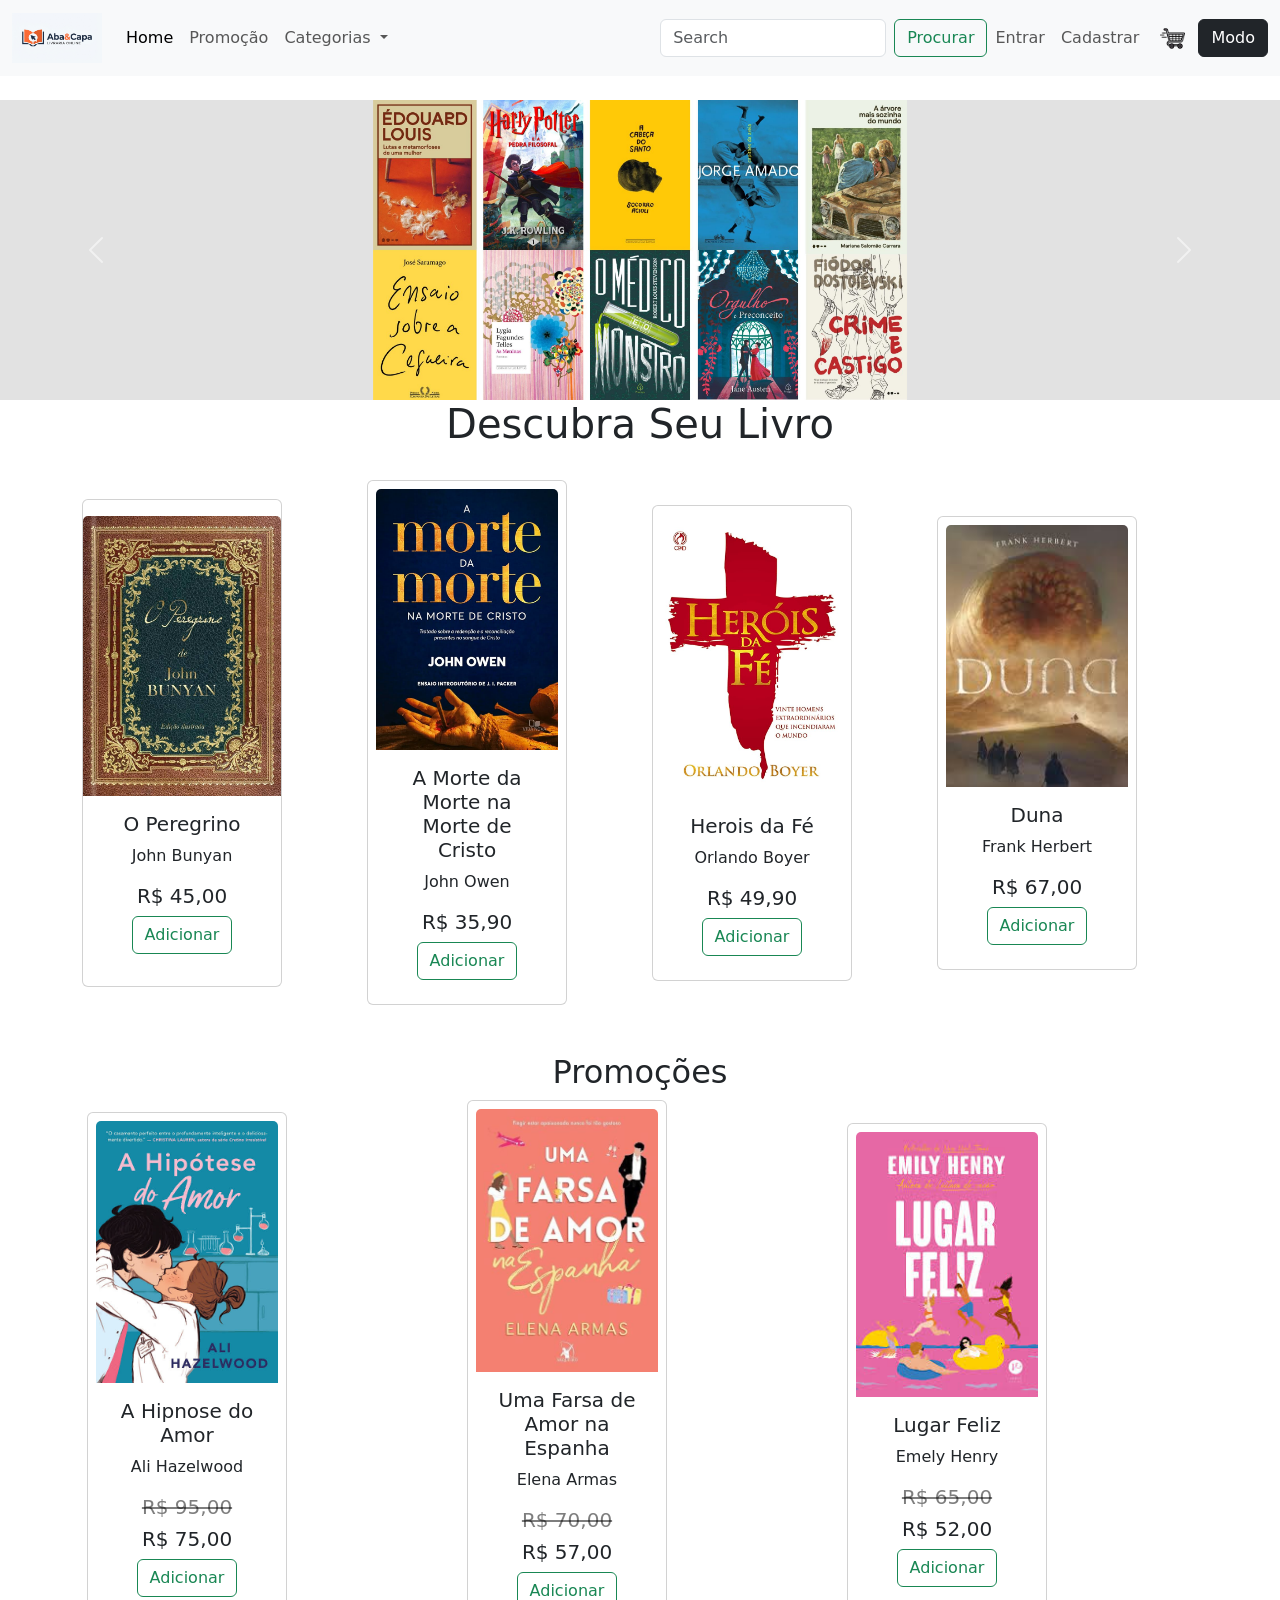
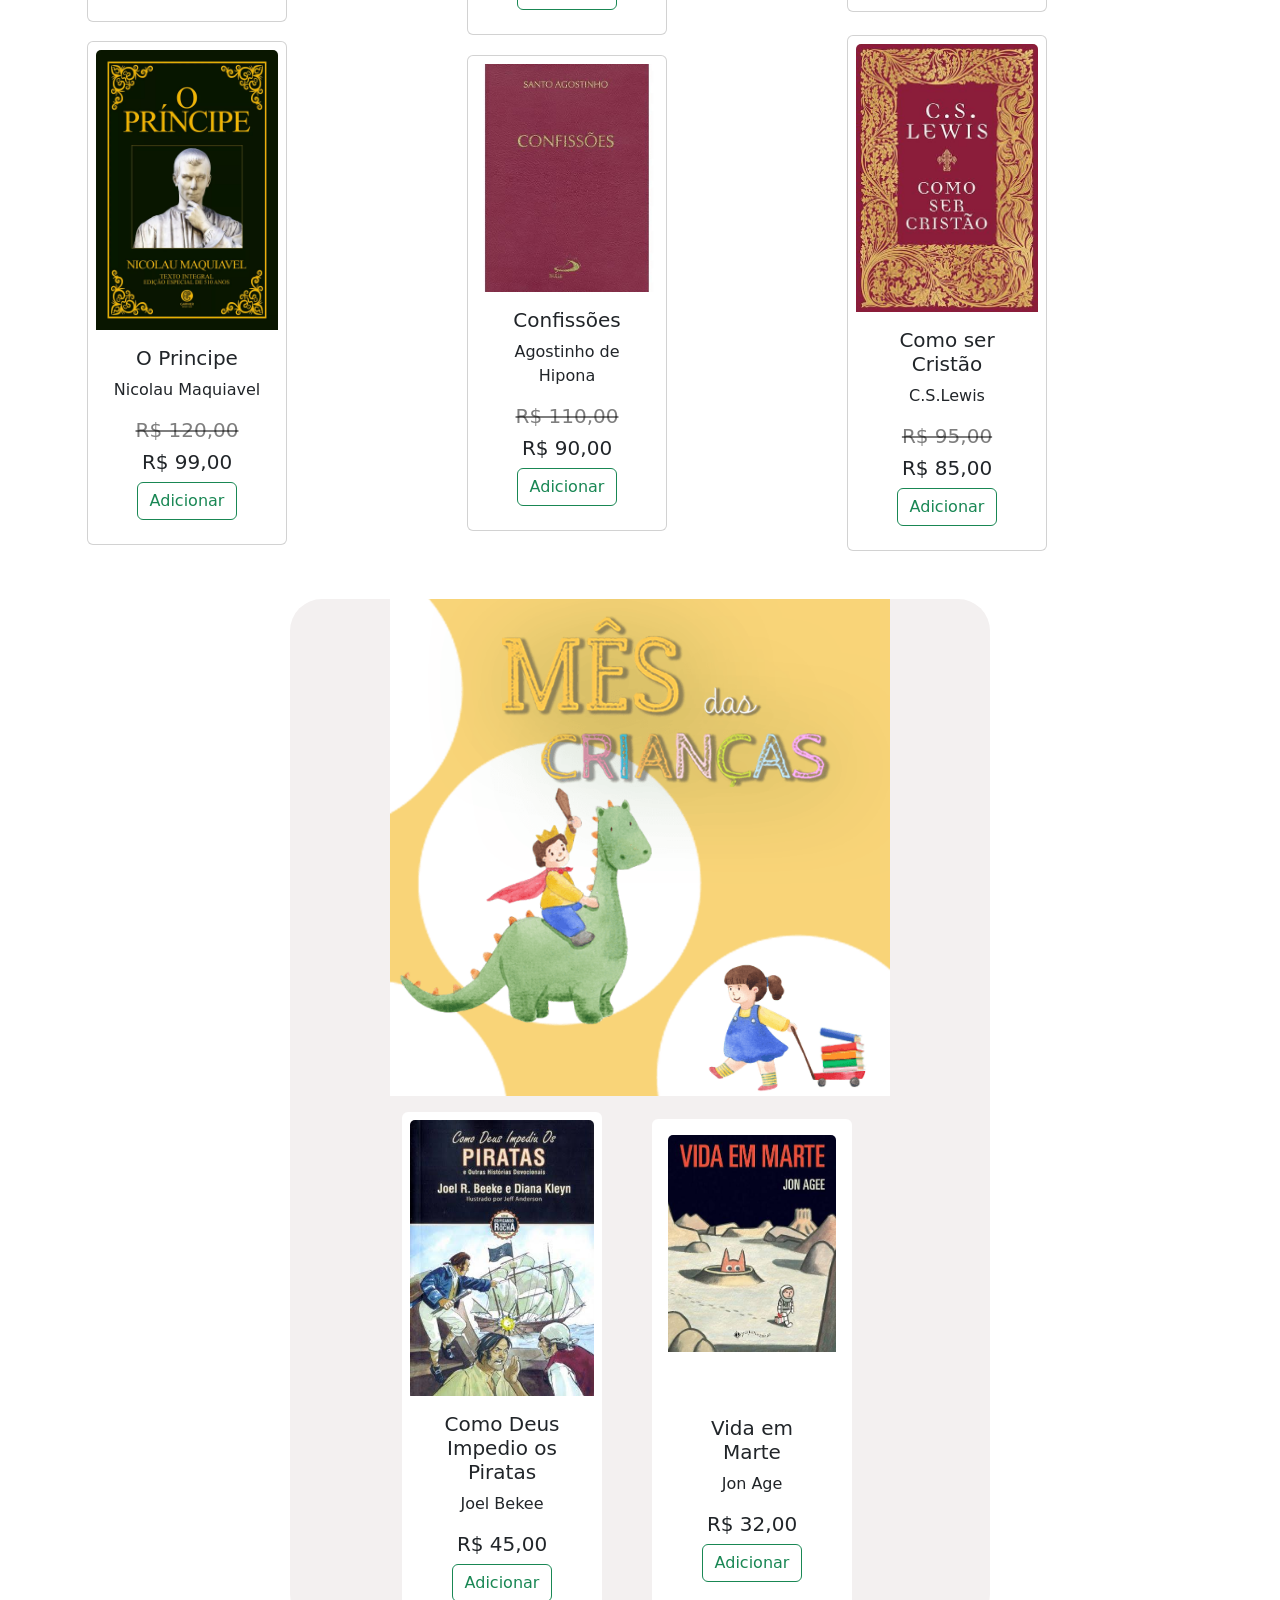
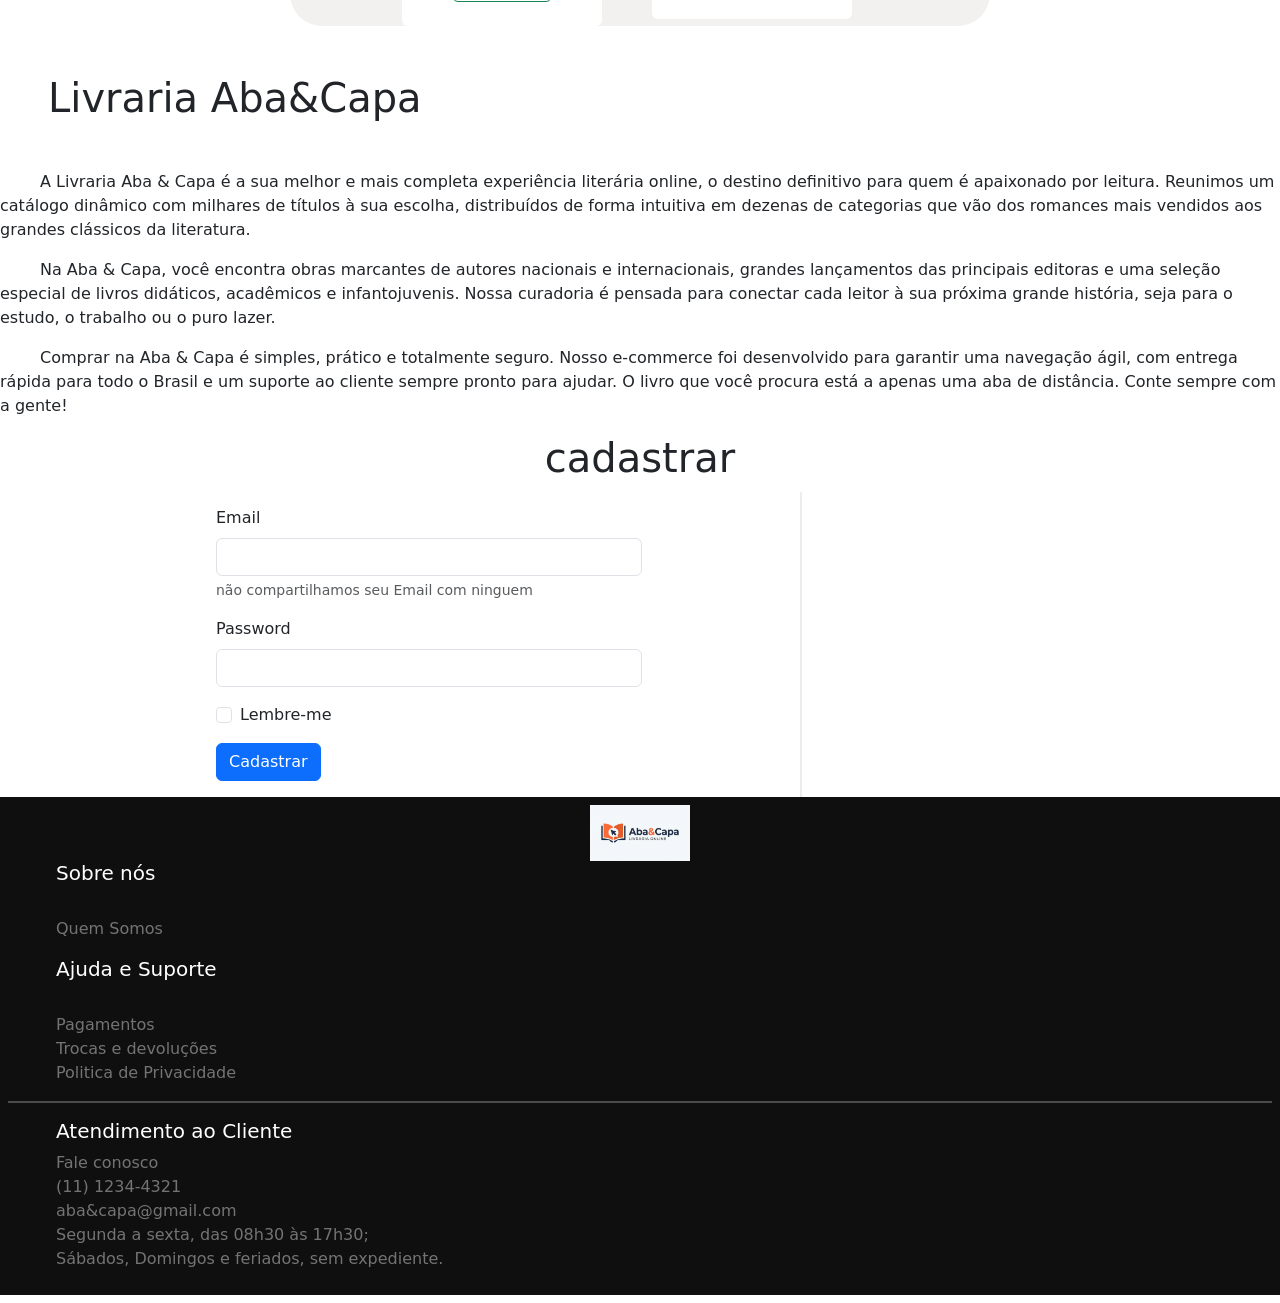
<file: livraria/index.html>
<!DOCTYPE html>
<html lang="pt-br" id="dark" data-bs-theme= "light">
  <head>
    <meta charset="utf-8" />
    <meta name="viewport" content="width=device-width, initial-scale=1" />
    <title>Livraria online Aba&Capa</title>
    <link rel="stylesheet" href="style.css">
    <link
      href="https://cdn.jsdelivr.net/npm/bootstrap@5.3.8/dist/css/bootstrap.min.css"
      rel="stylesheet"
      integrity="sha384-sRIl4kxILFvY47J16cr9ZwB07vP4J8+LH7qKQnuqkuIAvNWLzeN8tE5YBujZqJLB"
      crossorigin="anonymous"
    />
  </head>
  <body>
    <header class="fixed-top">
      <nav class="navbar navbar-expand-lg bg-body-tertiary">
        <div class="container-fluid">
          <a class="navbar-brand" href="#"
            ><img src="imgs/logo livraria.jpg" alt="logo" width="90"
          /></a>
          <div class="collapse navbar-collapse" id="navbarSupportedContent">
            <ul class="navbar-nav me-auto mb-2 mb-lg-0">
              <li class="nav-item">
                <a class="nav-link active" aria-current="page" href="#home">Home</a>
              </li>
              <li class="nav-item">
                <a class="nav-link" href="#promoção">Promoção</a>
              </li>
              <li class="nav-item dropdown">
                <a
                  class="nav-link dropdown-toggle"
                  href="#"
                  role="button"
                  data-bs-toggle="dropdown"
                  aria-expanded="false"
                >
                  Categorias
                </a>
                <ul class="dropdown-menu">
                  <li><a class="dropdown-item" id="ficção" href="ficçãocientifica.html" target="_blank">Ficção Cientifica</a></li>
                  <li><a class="dropdown-item" href="teologia.html" target="_blank">Teologia</a></li>
                  <li><a class="dropdown-item" href="romance.html" target="_blank">Romance</a></li>
                  <li><a class="dropdown-item" href="filosofia.html" target="_blank">Filosofia</a></li>
                </ul>
              </li>
            </ul>
  
            <form class="d-flex" role="search">
              <input
                class="form-control me-2"
                id="search-input"
                type="search"
                placeholder="Search"
                aria-label="Search"
              />
              <button class="btn btn-outline-success" type="submit">
                Procurar
              </button>
            </form>
            <ul class="navbar-nav me-start mb-2 mb-lg-0">
              <li class="nav-item">
                <a class="nav-link" href="#">Entrar</a>
              </li>
  
              <li class="nav-item">
                <a class="nav-link" href="#cadastrar">Cadastrar</a>
              </li>
            </ul>
            <!--garantia-->

            <button class="btn btn-light" data-bs-toggle="offcanvas" data-bs-target="#painellateral">
                <img src="imgs/carrinhoscompras.png" class="img-fluid" alt="..." style="width: 25px">
              </button>
            
              <button id="botaomodo" class="btn btn-dark">Modo</button>

          </div> <!--div certa-->
        </div>
      </nav>
    </header> 

    <!-- carrossel-->
  
    <section style="margin-top: 100px" id="home">
      <div id="carouselExample" class="carousel slide text-center" style="background-color: rgba(71, 70, 70, 0.158)">
        <div class="carousel-inner">
  
          <div class="carousel-item active">
              <img src="imgs/61E-utM0yYL._AC_UF1000,1000_QL80_.jpg" class="img-fluid" alt="..." style="max-width: 800px; height: 300px;">
          </div>
  
          <div class="carousel-item">
              <img src="imgs/Gemini_Generated_Image_47ycj547ycj547yc.jpg" class="img-fluid" alt="..." style="max-width: 800px; height: 300px;"> 
          </div>
  
          <div class="carousel-item">
              <img src="imgs/Gemini_Generated_Image_c5cakrc5cakrc5ca.jpg" class="img-fluid" alt="..." style="max-width: 800px; height: 300px;">
          </div>
  
        </div>
        <button class="carousel-control-prev" type="button" data-bs-target="#carouselExample" data-bs-slide="prev">
          <span class="carousel-control-prev-icon" aria-hidden="true"></span>
          <span class="visually-hidden">Previous</span>
        </button>
        <button class="carousel-control-next" type="button" data-bs-target="#carouselExample" data-bs-slide="next">
          <span class="carousel-control-next-icon" aria-hidden="true"></span>
          <span class="visually-hidden">Next</span>
        </button>
      </div>
    </section>

    <h1 class="text-center">Descubra Seu Livro</h1>
    <br>

    <div class="container text-center">
        <div class="row align-items-center">
          <div class="col book-card">
            
              <div class="card py-3" style="max-width: 200px">
                  <img src="imgs/o peregrino.jpg" class="card-img-top" alt="...">
                  <div class="card-body">
                    <h5 class="book-title">O Peregrino</h5>
                    <p class="card-text">John Bunyan</p>
                    <h5 class="card-text" id="book-price">R$ 45,00</h5>
                    <button class="btn btn-outline-success  add-btn" data-title="Livro 1" data-price="45.00">Adicionar</button>
                  </div>
                </div>


          </div>
          <div class="col">
            
              <div class="card p-2" style="max-width: 200px">
                  <img src="imgs/morte da morte.jpg" class="card-img-top" alt="...">
                  <div class="card-body">
                    <h5 class="book-title">A Morte da Morte na Morte de Cristo</h5>
                    <p class="card-text">John Owen</p>
                    <h5 class="card-text" id="book-price">R$ 35,90</h5>
                    <button class="btn btn-outline-success  add-btn" data-title="Livro 2" data-price="35.90">Adicionar</button>
                  </div>
                </div>


          </div>
          <div class="col">
            

              <div class="card p-2" style="max-width: 200px">
                  <img src="imgs/herois da fe.jpg" class="card-img-top" alt="...">
                  <div class="card-body">
                    <h5 class="book-title">Herois da Fé</h5>
                    <p class="card-text">Orlando Boyer</p>
                    <h5 class="card-text" id="book-price">R$ 49,90</h5>
                    <button class="btn btn-outline-success add-btn" data-title="Livro 3" data-price="49.90">Adicionar</button>
                  </div>
                </div>
                
          </div>
            
          <div class="col">
            

            <div class="card p-2" style="max-width: 200px">
                <img src="imgs/livro duna.jpg" class="card-img-top" alt="...">
                <div class="card-body">
                  <h5 class="book-title">Duna</h5>
                  <p class="card-text">Frank Herbert</p>
                  <h5 class="card-text" id="book-price">R$ 67,00</h5>
                  <button class="btn btn-outline-success  add-btn" data-title="Livro 4" data-price="67.00">Adicionar</button>
                </div>
              </div>

        </div>
        </div>
      </div>

       
        <h2 class="text-center mt-5" id="promoção">Promoções</h2>
      
        <div class="container text-center align-items-center" style="margin-left: 75px">
          <div class="row align-items-center">
            <div class="col">
              <div class="card p-2" style="max-width: 200px">
                <img src="imgs/hipnose do amor.jpg" class="card-img-top" alt="...">
                <div class="card-body">
                  <h5 class="book-title">A Hipnose do Amor</h5>
                  <p class="card-text">Ali Hazelwood</p>
                  <h5 class="card-text"><del style="color: rgba(0, 0, 0, 0.507)" >R$ 95,00</del></h5>
                  <h5 class="card-text" id="book-price">R$ 75,00</h5>
                  <button class="btn btn-outline-success  add-btn" data-title="Livro 5" data-price="75.00">Adicionar</button>
                </div>
              </div>

            </div>

            <div class="col">
              <div class="card p-2" style="max-width: 200px">
                <img src="imgs/espanha.jpg" class="card-img-top" alt="...">
                <div class="card-body">
                  <h5 class="book-title">Uma Farsa de Amor na Espanha</h5>
                  <p class="card-text">Elena Armas</p>
                  <h5 class="card-text"><del style="color: rgba(0, 0, 0, 0.507)" >R$ 70,00</del></h5>
                  <h5 class="card-text" id="book-price">R$ 57,00</h5>
                  <button class="btn btn-outline-success  add-btn" data-title="Livro 6" data-price="57.00">Adicionar</button>
                </div>
              </div>
            </div>

            <div class="col">
              <div class="card p-2" style="max-width: 200px">
                <img src="imgs/lugar feliz.jpg" class="card-img-top" alt="...">
                <div class="card-body">
                  <h5 class="book-title">Lugar Feliz</h5>
                  <p class="card-text">Emely Henry</p>
                  <h5 class="card-text"><del style="color: rgba(0, 0, 0, 0.507)" >R$ 65,00</del></h5>
                  <h5 class="card-text" id="book-price">R$ 52,00</h5>
                  <button class="btn btn-outline-success  add-btn" data-title="Livro 7" data-price="52.00">Adicionar</button>
                </div>
              </div>
            </div>
          </div>
        </div>

        <div class="container text-center" style="margin-left: 75px">
          <div class="row align-items-center">
            <div class="col">

              <div class="card p-2" style="max-width: 200px">
                <img src="imgs/o principe maquiavel.webp" class="card-img-top" alt="...">
                <div class="card-body">
                  <h5 class="book-title">O Principe</h5>
                  <p class="card-text">Nicolau Maquiavel</p>
                  <h5 class="card-text"><del style="color: rgba(0, 0, 0, 0.507)" >R$ 120,00</del></h5>
                  <h5 class="card-text" id="book-price">R$ 99,00</h5>
                  <button class="btn btn-outline-success  add-btn" data-title="Livro 8" data-price="99.00">Adicionar</button>
                </div>
              </div>
            </div>

            <div class="col">
                <div class="card p-2" style="max-width: 200px">
                    <img src="imgs/confissões agostinho.jpg" class="card-img-top" alt="...">
                    <div class="card-body">
                      <h5 class="book-title">Confissões</h5>
                      <p class="card-text">Agostinho de Hipona</p>
                      <h5 class="card-text"><del style="color: rgba(0, 0, 0, 0.507)" id="book-price" >R$ 110,00</del></h5>
                      <h5 class="card-text">R$ 90,00</h5>
                      <button class="btn btn-outline-success  add-btn" data-title="Livro 9" data-price="90.00">Adicionar</button>
                    </div>
                  </div>
            </div>
            <div class="col">
                <div class="card p-2" style="max-width: 200px">
                    <img src="imgs/como ser cristão.jpg" class="card-img-top" alt="...">
                    <div class="card-body">
                      <h5 class="book-title">Como ser Cristão</h5>
                      <p class="card-text">C.S.Lewis</p>
                      <h5 class="card-text"><del style="color: rgba(0, 0, 0, 0.507)" id="book-price">R$ 95,00</del></h5>
                      <h5 class="card-text">R$ 85,00</h5>
                      <button class="btn btn-outline-success  add-btn" data-title="Livro 10" data-price="85.00">Adicionar</button>
                    </div>
                  </div>
            </div>
          </div>
        </div>

        <section class="text-center mt-5">
            <!-- A div funciona como o background com espaço só nas laterais -->
            <div class="d-inline-block py-0 rounded-5" style="background-color: #f3f0f0; padding-left: 100px; padding-right: 100px;">
              <img src="imgs/mes crianças.png" class="img-fluid d-block mx-auto " style="max-width: 500px ;" alt="Livraria">
              <div class="container text-center">
                  <div class="row align-items-center">
                    <div class="col">
                        <div class="card p-2 border border-0 mt-3" style="max-width: 200px">
                            <img src="imgs/como Deus impedio os piratas.jpg" class="card-img-top" alt="...">
                            <div class="card-body">
                              <h5 class="book-title">Como Deus Impedio os Piratas</h5>
                              <p class="card-text">Joel Bekee</p>
                              <h5 class="card-text">R$ 45,00</h5>
                              <button class="btn btn-outline-success  add-btn" data-title="Livro 11" data-price="45.00">Adicionar</button>
                            </div>
                          </div>
                    </div>
                    <div class="col">
                        <div class="card p-3   border border-0 mt-3" style="max-width: 200px; height: 500px;">
                            <img src="imgs/vida em marte.jpg" class="card-img-top" alt="...">
                            <div class="card-body"><br><br>
                              <h5 class="book-title">Vida em Marte</h5>
                              <p class="card-text">Jon Age</p>
                              <h5 class="card-text">R$ 32,00</h5>
                              <button class="btn btn-outline-success  add-btn" data-title="Livro 12" data-price="32.00">Adicionar</button>
                            </div>
                          </div>
                    </div>
                  </div>
                </div>
            </div>
          </section>
          <h1 class="m-5">Livraria Aba&Capa</h1>
          <p style="text-indent: 40px"> A Livraria Aba & Capa é a sua melhor e mais completa experiência literária online, o destino definitivo para quem é apaixonado por leitura. Reunimos um catálogo dinâmico com milhares de títulos à sua escolha, distribuídos de forma intuitiva em dezenas de categorias que vão dos romances mais vendidos aos grandes clássicos da literatura.</p> 

              <p style="text-indent: 40px">
                  Na Aba & Capa, você encontra obras marcantes de autores nacionais e internacionais, grandes lançamentos das principais editoras e uma seleção especial de livros didáticos, acadêmicos e infantojuvenis. Nossa curadoria é pensada para conectar cada leitor à sua próxima grande história, seja para o estudo, o trabalho ou o puro lazer. 
              </p>
              
              <p style="text-indent: 40px"> Comprar na Aba & Capa é simples, prático e totalmente seguro. Nosso e-commerce foi desenvolvido para garantir uma navegação ágil, com entrega rápida para todo o Brasil e um suporte ao cliente sempre pronto para ajudar. O livro que você procura está a apenas uma aba de distância. Conte sempre com a gente!</p>

              <h1 id="cadastrar"class="text-center">cadastrar</h1>

            <form class="p-3" style="margin-left: 200px; width: 600px; box-shadow: 2px 2px 0.5px rgba(0, 0, 0, 0.075)">
                  <div class="mb-3">
                    <label for="exampleInputEmail1" class="form-label ">Email</label>
                    <input type="email" class="form-control w-75" id="exampleInputEmail1" aria-describedby="emailHelp">
                    <div id="emailHelp" class="form-text">não compartilhamos seu Email com ninguem</div>
                  </div>
                  <div class="mb-3">
                    <label for="exampleInputPassword1" class="form-label">Password</label>
                    <input type="password" class="form-control w-75" id="exampleInputPassword1">
                  </div>
                  <div class="mb-3 form-check">
                    <input type="checkbox" class="form-check-input" id="exampleCheck1">
                    <label class="form-check-label" for="exampleCheck1">Lembre-me</label>
                  </div>
                  <button type="submit" class="btn btn-primary">Cadastrar</button>
                </form>

                <footer class="mb-2 p-2" style="background-color: #0f0f0f;">

                  <div class="text-center"> 
                      <img src="imgs/logo livraria.jpg" class="img-fluid" alt="..." style="width: 100px">
                    
                  </div>
                  <div style="color: white;"> 
                    <h5 class="ms-5" >Sobre nós</h5>
                    <br>
                    <nav> 
                      <ul> 
                        <li class="ms-3" style=" list-style-type: none;"><a href="#" class="footer-link" >Quem Somos</a></li>
                      </ul>
                    </nav>
                    <h5 class="ms-5" >Ajuda e Suporte</h5><br>
                    <nav> 
                        <ul> 
                          <li  class="ms-3" style=" list-style-type: none;"><a href="#" class="footer-link">Pagamentos</a></li>

                          <li class="ms-3" style=" list-style-type: none;"><a href="#" class="footer-link">Trocas e devoluções</a></li>

                          <li class="ms-3" style=" list-style-type: none;"><a href="#" class="footer-link">Politica de Privacidade</a></li>
                        </ul>
                      </nav>
                  </div> 

                  <hr style="border: none; height: 2px; background-color: white; width: 100%;">
                  <div style="color: white"> 
                    <h5 class="ms-5">Atendimento ao Cliente</h5>
                    <ul>
                      <li  class="ms-3" style=" list-style-type: none;"><a href="#" class="footer-link">Fale conosco</a></li>
                       
                      <li  class="ms-3" style=" list-style-type: none;"><a href="#" class="footer-link">(11) 1234-4321</a></li>

                      <li  class="ms-3" style=" list-style-type: none;"><a href="#" class="footer-link">aba&capa@gmail.com</a></li>
                      <p class="ms-3" style="color: rgba(255, 255, 255, 0.418);">Segunda a sexta, das 08h30 às 17h30; <br>
                          Sábados, Domingos e feriados, sem expediente.</p>
                    </ul>
                  </div>
                    
                </footer>         
               
<div class="offcanvas offcanvas-end" tabindex="-1" id="painellateral" aria-labelledby="offcanvasRightLabel">
  <div class="offcanvas-header">
    <h5 class="offcanvas-title" id="offcanvasRightLabel" style="background-color: black; width: 100%; padding: 10px; color: white;">Seu Carrinho</h5>
    <button type="button" class="btn-close" data-bs-dismiss="offcanvas" aria-label="Close"></button>
  </div>
  <div class="offcanvas-body">
      <footer>
        
        <div class="border-top mb-0">
            <div class="d-flex justify-content-between align-items-center mb-0">
              <strong>Total:</strong>
              <span id="cart-total" class="fw-bold fs-5"><div id="preçocanvas">
                0
              </div></span>
            </div>
            <button class="btn btn-success w-100">Finalizar Compra</button>
          </div>
      </footer>
  </div>
</div>      

    <script
      src="https://cdn.jsdelivr.net/npm/bootstrap@5.3.8/dist/js/bootstrap.bundle.min.js"
      integrity="sha384-FKyoEForCGlyvwx9Hj09JcYn3nv7wiPVlz7YYwJrWVcXK/BmnVDxM+D2scQbITxI"
      crossorigin="anonymous"
    ></script>
    <script src="script.js"></script>
  </body>
</html>
</file>
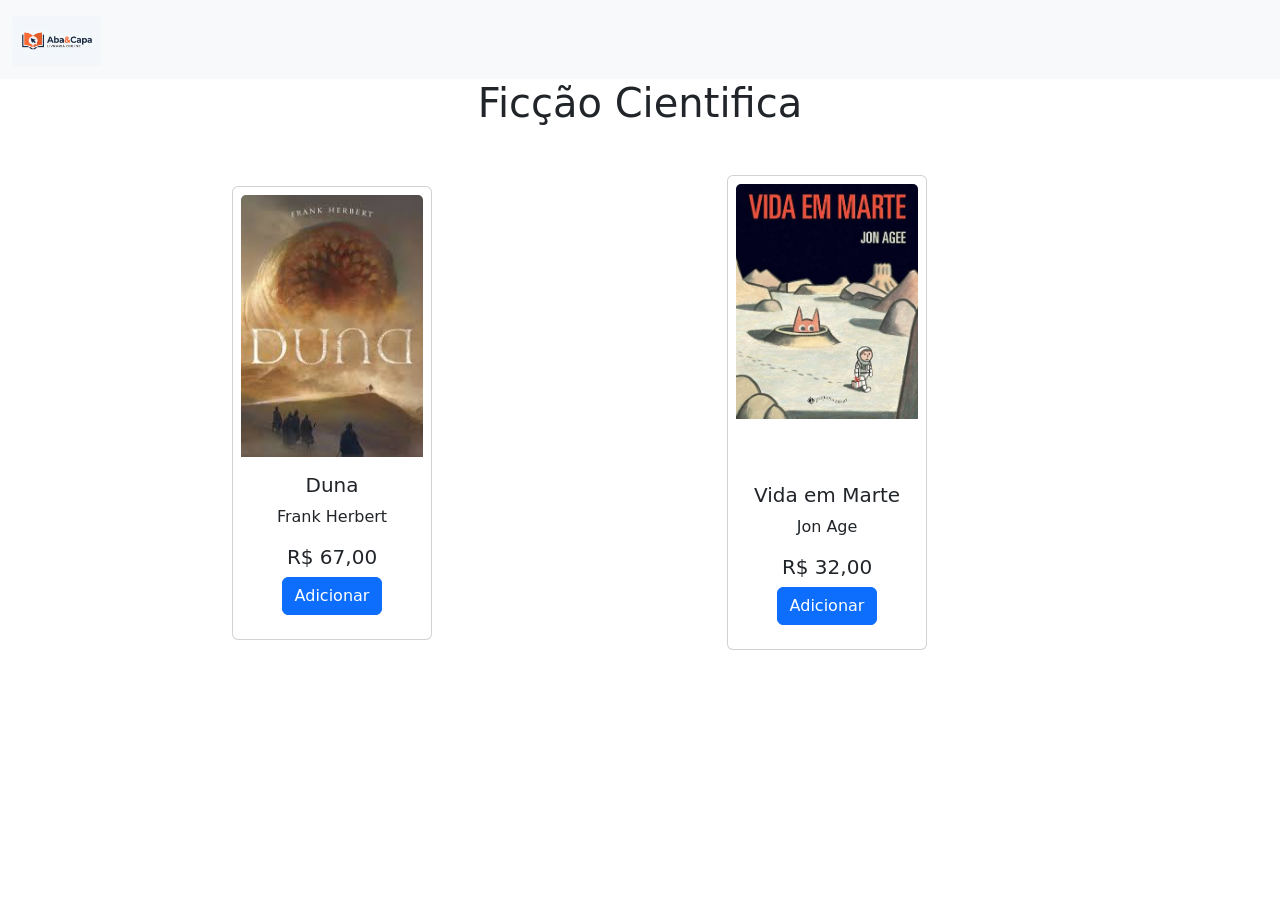
<file: livraria/ficçãocientifica.html>
<!DOCTYPE html>
<html lang="pt-br">
<head>
    <meta charset="UTF-8">
    <meta name="viewport" content="width=device-width, initial-scale=1.0">
    <meta http-equiv="X-UA-Compatible" content="ie=edge">
    <link rel="stylesheet" href="https://cdn.jsdelivr.net/npm/bootstrap@5.3.8/dist/css/bootstrap.min.css">
    <title>Ficção Cientifica</title>
</head>
<body>
    <nav class="navbar bg-body-tertiary">
        <div class="container-fluid">
          <a class="navbar-brand" href="index.html">
            <img src="imgs/logo livraria.jpg" alt="Logo" width="90"  class="d-inline-block align-text-top">
          </a>
        </div>
      </nav>
    <h1 class="text-center">Ficção Cientifica</h1>
    
    <div class="container text-center mt-5">
        <div class="row align-items-center">
          <div class="col" style="margin-left: 150px;">

            <div class="card p-2" style="max-width: 200px">
                <img src="imgs/livro duna.jpg" class="card-img-top" alt="...">
                <div class="card-body">
                  <h5 class="book-title">Duna</h5>
                  <p class="card-text">Frank Herbert</p>
                  <h5 class="card-text">R$ 67,00</h5>
                  <a href="#" class="btn btn-primary">Adicionar</a>
                </div>
              </div>
          </div>

          <div class="col">

              <div class="card p-2" style="max-width: 200px">
                  <img src="imgs/vida em marte.jpg" class="card-img-top" alt="...">
                  <div class="card-body"><br><br>
                    <h5 class="book-title">Vida em Marte</h5>
                    <p class="card-text">Jon Age</p>
                    <h5 class="card-text">R$ 32,00</h5>
                    <a href="#" class="btn btn-primary ">Adicionar</a>
                  </div>
                </div>
            </div>

          </div>
          
        </div>
      </div>

<script src="	https://cdn.jsdelivr.net/npm/bootstrap@5.3.8/dist/js/bootstrap.bundle.min.js
"></script>
</body>
</html>
</file>
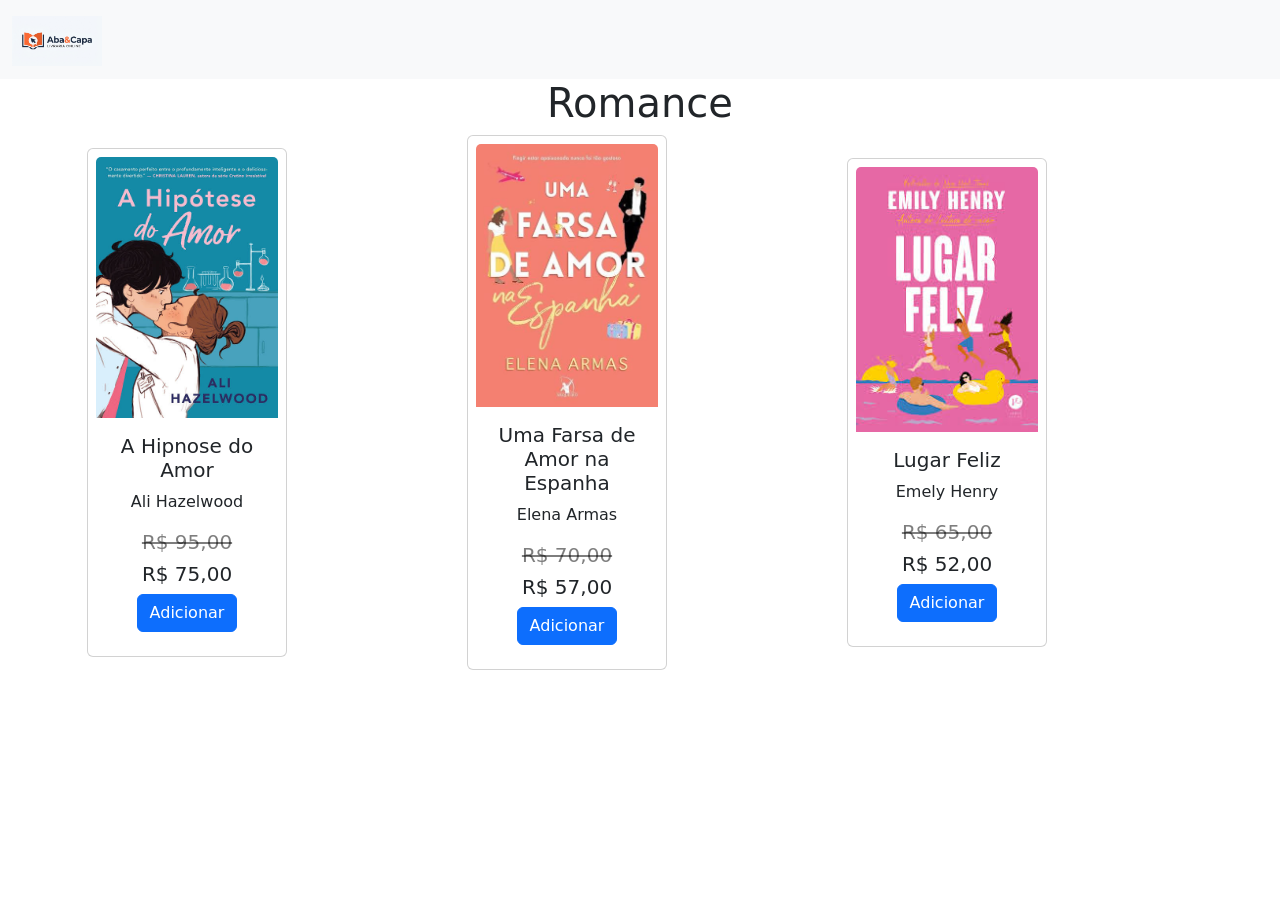
<file: livraria/romance.html>
<!DOCTYPE html>
<html lang="pt-br">
<head>
    <meta charset="UTF-8">
    <meta name="viewport" content="width=device-width, initial-scale=1.0">
    <meta http-equiv="X-UA-Compatible" content="ie=edge">
    <link rel="stylesheet" href="https://cdn.jsdelivr.net/npm/bootstrap@5.3.8/dist/css/bootstrap.min.css">
    <title>Romance</title>
</head>
<body>
        <nav class="navbar bg-body-tertiary">
                <div class="container-fluid">
                  <a class="navbar-brand" href="index.html">
                    <img src="imgs/logo livraria.jpg" alt="Logo" width="90"  class="d-inline-block align-text-top">
                  </a>
                </div>
              </nav>

        <h1 class="text-center">Romance</h1>

        <div class="container text-center " style="margin-left: 75px">
                <div class="row align-items-center">
                  <div class="col">
                  
                        <div class="card p-2" style="max-width: 200px">
                                <img src="imgs/hipnose do amor.jpg" class="card-img-top" alt="...">
                                <div class="card-body">
                                  <h5 class="book-title">A Hipnose do Amor</h5>
                                  <p class="card-text">Ali Hazelwood</p>
                                  <h5 class="card-text"><del style="color: rgba(0, 0, 0, 0.507)" >R$ 95,00</del></h5>
                                  <h5 class="card-text">R$ 75,00</h5>
                                  <a href="#" class="btn btn-primary">Adicionar</a>
                                </div>
                              </div>
                
                  
                </div>
                  <div class="col">
                 
                        <div class="card p-2" style="max-width: 200px">
                                <img src="imgs/espanha.jpg" class="card-img-top" alt="...">
                                <div class="card-body">
                                  <h5 class="book-title">Uma Farsa de Amor na Espanha</h5>
                                  <p class="card-text">Elena Armas</p>
                                  <h5 class="card-text"><del style="color: rgba(0, 0, 0, 0.507)" >R$ 70,00</del></h5>
                                  <h5 class="card-text">R$ 57,00</h5>
                                  <a href="#" class="btn btn-primary">Adicionar</a>
                                </div>
                              </div>
                 
                </div>
                  <div class="col">
                
                        <div class="card p-2" style="max-width: 200px">
                                <img src="imgs/lugar feliz.jpg" class="card-img-top" alt="...">
                                <div class="card-body">
                                  <h5 class="book-title">Lugar Feliz</h5>
                                  <p class="card-text">Emely Henry</p>
                                  <h5 class="card-text"><del style="color: rgba(0, 0, 0, 0.507)" >R$ 65,00</del></h5>
                                  <h5 class="card-text">R$ 52,00</h5>
                                  <a href="#" class="btn btn-primary">Adicionar</a>
                                </div>
                              </div>
                
                </div>
                </div>
              </div>
    
    <script src="https://cdn.jsdelivr.net/npm/bootstrap@5.3.8/dist/js/bootstrap.bundle.min.js"></script>
</body>
</html>
</file>
<file: livraria/style.css>
/* Cor padrão dos links */
.footer-link {
    color: rgba(255, 255, 255, 0.418);
    text-decoration: none;
    transition: color 0.3s ease; /* Transição suave para a nova cor */
  }
  
  /* Cor quando passar o mouse */
  .footer-link:hover {
    color: #00e677; /* Pode trocar pelo tom de verde que preferir (ex: green, #00ff00, etc) */
  }

  html {
    scroll-behavior: smooth;
  }
</file>
